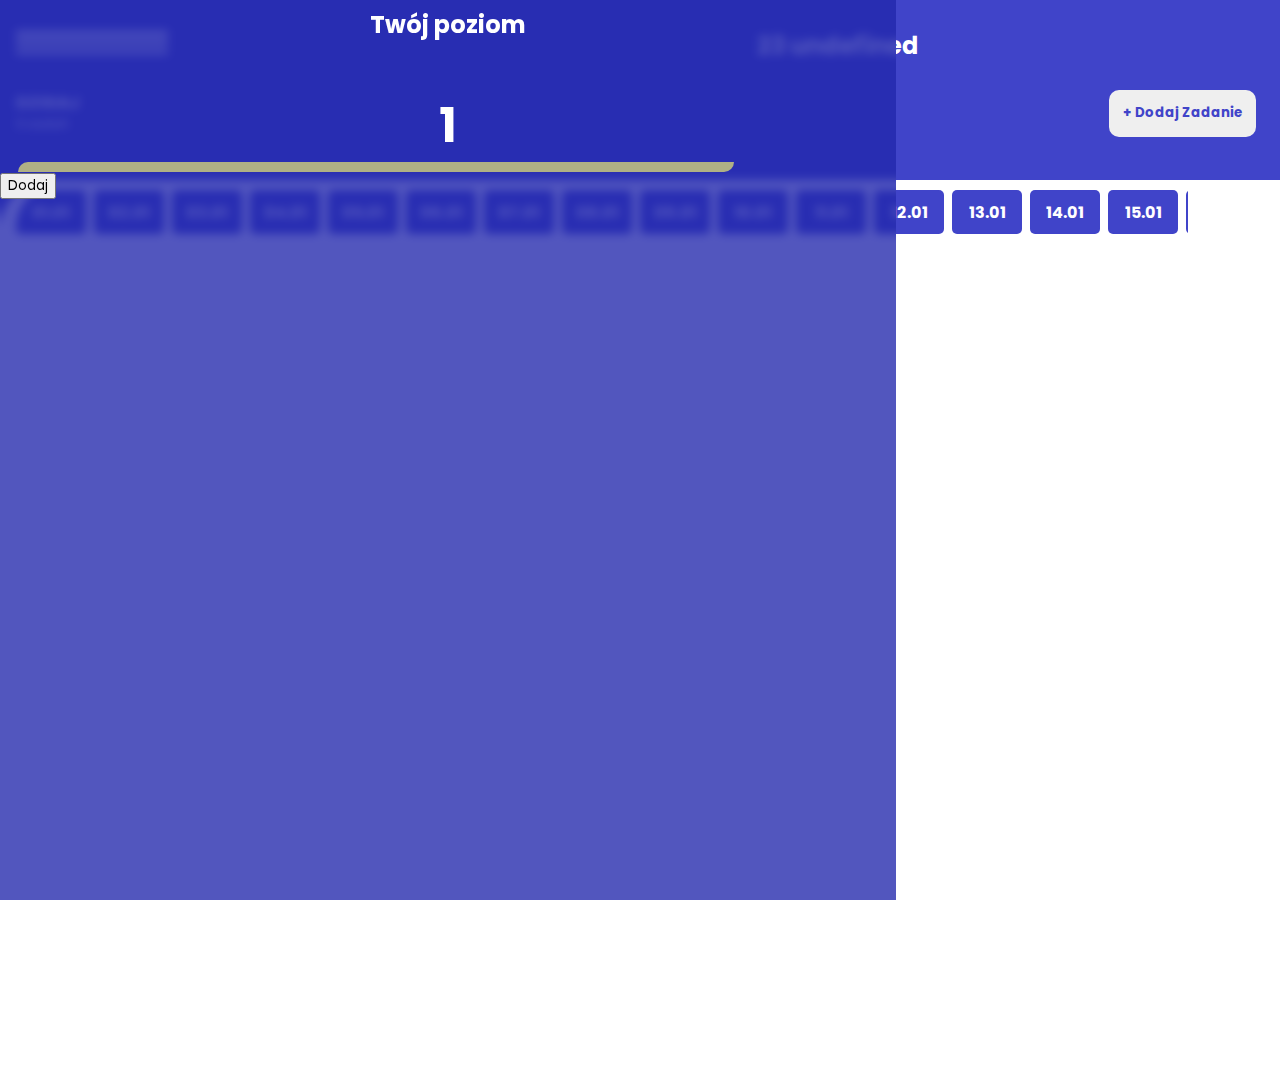
<file: frontend/index.html>
<!DOCTYPE html>
<html lang="en">
  <head>
    <meta charset="UTF-8" />
    <meta name="viewport" content="width=device-width, initial-scale=1.0" />
    <title>Taskify</title>
    <link rel="stylesheet" href="/frontend/footer.css" />
    <link rel="stylesheet" href="/frontend/main.css" />
    <link rel="stylesheet" href="/frontend/duties.css" />
    <link rel="stylesheet" href="/frontend/side-menu.css" />
    <link rel="preconnect" href="https://fonts.googleapis.com" />
    <link rel="preconnect" href="https://fonts.gstatic.com" crossorigin />
    <link
      href="https://fonts.googleapis.com/css2?family=Poppins:ital,wght@0,100;0,200;0,300;0,400;0,500;0,600;0,700;0,800;0,900;1,100;1,200;1,300;1,400;1,500;1,600;1,700;1,800;1,900&family=Quicksand:wght@300..700&display=swap"
      rel="stylesheet" />
  </head>
  <body>
    <footer>
      <!-- Side Menu MOdal -->
      <div class="side_menu_modal">
        <p class="user_label">Twój poziom</p>
        <div class="user_level" id="user_level_ID">1</div>
        <div class="lvl_backgroudn_area">
          <div class="exp_bar" id="exp_bar_ID"></div>
        </div>
        <button id="btn-dodaj">Dodaj</button>
      </div>
      <!-- End of Side Menu Modal -->
      <div class="container_footer">
        <div class="menu_bar">
          <div class="line_bar active-style"></div>
          <div class="line_bar"></div>
          <div class="line_bar active-style"></div>
        </div>
        <div class="data_label" id="data_label_ID"></div>
      </div>
      <div class="down_footer">
        <div class="task_text">
          <p class="today_label">Dzisiaj</p>
          <p class="number_of_task" id="number_of_task_ID"></p>
        </div>
        <button class="add_btn" onclick="AddTask()">+ Dodaj Zadanie</button>
      </div>
    </footer>
    <div class="main_page">
      <div class="buffor"></div>
      <div class="dates_container" id="dates_container_ID"></div>
      <div class="duties_area">
        <div class="list_of_duties" id="list_of_duties_ID"></div>
      </div>
    </div>

    <script src="/frontend/index.js"></script>
  </body>
</html>
</file>
<file: frontend/footer.css>
* {
  margin: 0;
  font-family: "Poppins", serif;
}
:root {
  --main-color: rgb(64, 68, 201);
  --second-color: rgb(255, 255, 255);
  --active-color: rgb(90, 94, 226);
}
footer {
  display: flex;
  flex-direction: column;
  width: 100%;
  height: 20vh;
  background-color: var(--main-color);
}

.container_footer {
  display: flex;
  justify-content: space-between;
  width: 100%;
  height: 10vh;
}
.menu_bar {
  display: flex;
  justify-content: center;
  margin-left: 1em;
  flex-direction: column;
  width: 30%;
  height: 100%;
}
.line_bar {
  display: flex;
  width: 40%;
  height: 5%;
  background-color: var(--second-color);
  margin-bottom: 0.3em;
}
.data_label {
  display: flex;
  justify-content: center;
  align-items: center;
  width: 70%;
  font-weight: bold;
  font-size: 1.5rem;
  color: var(--second-color);
}
.down_footer {
  display: flex;
  justify-content: end;
  margin-right: 1.5em;
}
.task_text {
  display: flex;
  flex-direction: column;
  margin-right: auto;
  margin-left: 1em;
}
.add_btn {
  outline: none;
  border: none;
  border-radius: 10px;
  padding: 1em;
  color: var(--main-color);
  font-weight: bold;
}

.today_label {
  font-weight: bold;
  text-transform: uppercase;
  color: var(--second-color);
}
.number_of_task {
  color: var(--second-color);
  font-size: 0.8rem;
}

.upper_main_page {
  width: 100%;
  height: 70%;
  margin-top: 2em;
  background-color: var(--second-color);
  border-radius: 50px 0 0 0;
}
</file>
<file: frontend/main.css>
* {
  margin: 0;
  font-family: "Poppins", serif;
}
:root {
  --main-color: rgb(64, 68, 201);
  --second-color: rgb(255, 255, 255);
  --active-color: rgb(90, 94, 226);
}
html {
  background-color: var(--main-color);
}
.main_page {
  width: 100%;
  display: flex;
  flex-direction: column;
  position: absolute;
  border-radius: 50px 0 0 0;
  height: 100vh;
  background-color: var(--second-color);
  margin-top: 0;
}
.dates_container {
  display: flex;
  overflow-x: auto; /* Przewijanie poziome */
  white-space: nowrap; /* Zapobiega łamaniu linii */
  scroll-snap-type: x mandatory; /* Efekt zatrzymywania się na elementach */
  width: 90%;
  height: 100px;
  padding: 10px;
  border-radius: 50px 0 0 0;
  /* box-sizing: border-box; */
  margin-left: 1em;
}
.scrol-items {
  margin-right: 0.5em;
  flex: 0 0 auto;
  width: 70px;
  height: 50%;
  background-color: var(--main-color);
  border-radius: 5px;
  display: flex;
  align-items: center;
  justify-content: center;
  scroll-snap-align: start;
  color: var(--second-color);
  font-weight: bold;
  scrollbar-width: none;
}

.scroll-container::-webkit-scrollbar {
  display: none;
}
.scrol-items-active {
  background-color: var(--active-color);
}
</file>
<file: frontend/duties.css>
:root {
  --main-color: rgb(64, 68, 201);
  --second-color: rgb(255, 255, 255);
  --active-color: rgb(90, 94, 226);
}

.duties_area {
  display: flex;
  width: 100%;
  height: 100vh;
  justify-content: center;
}
.list_of_duties {
  display: flex;
  flex-direction: column;
  width: 90%;
  height: 70%;

  /* border: solid 1px black; */
}
.duty {
  display: flex;
  flex-direction: row;
  align-items: center;
  width: 100%;
  height: 15%;
  border-radius: 10px;
  background-color: var(--main-color);
  margin-top: 0.3em;
  transition: all 0.3s ease;
  /* box-shadow: 2px 2px 4px grey; */
}
.duty_text {
  display: flex;
  width: 80%;
  color: var(--second-color);
  font-weight: 300;
  margin-left: 0.5em;
  margin-right: auto;
}
.delete_btn {
  border: none;
  outline: none;
  background-color: transparent;
  margin-right: 0.5em;
  color: rgb(51, 49, 49);
}

.duty_done {
  background-color: grey;
  text-decoration: line-through;
}
</file>
<file: frontend/side-menu.css>
:root {
  --main-color: rgb(64, 68, 201);
  --second-color: rgb(255, 255, 255);
  --active-color: rgb(90, 94, 226);
  --side-menu-color: rgba(33, 38, 172, 0.782);
  --user-logo: 100px;
  --exp_background: rgba(203, 203, 124, 0.832);
  --exp_bar: rgb(224, 224, 110);
}

.side_menu_modal {
  position: absolute;
  width: 70%;
  height: 100vh;
  z-index: 1111;
  background-color: var(--side-menu-color);
  backdrop-filter: blur(0.3em);
}

.lvl_backgroudn_area {
  display: flex;
  margin-left: 1.1em;
  width: 80%;
  height: 10px;
  display: flex;
  background-color: var(--exp_background);
  justify-content: left;
  border-radius: 10px 0 10px 0;
}

.user_label,
.user_level {
  margin-top: 0.3em;
  font-size: 1.5rem;
  display: flex;
  color: var(--second-color);
  justify-content: center;
  font-weight: bold;
}
.user_level {
  font-size: 3rem;
  margin-top: 1em;
}
.exp_bar {
  width: 0%;
  height: 10px;
  background-color: gold;
  border-radius: 10px 0 10px 0;
  transition: width 0.5s ease;
}
</file>
